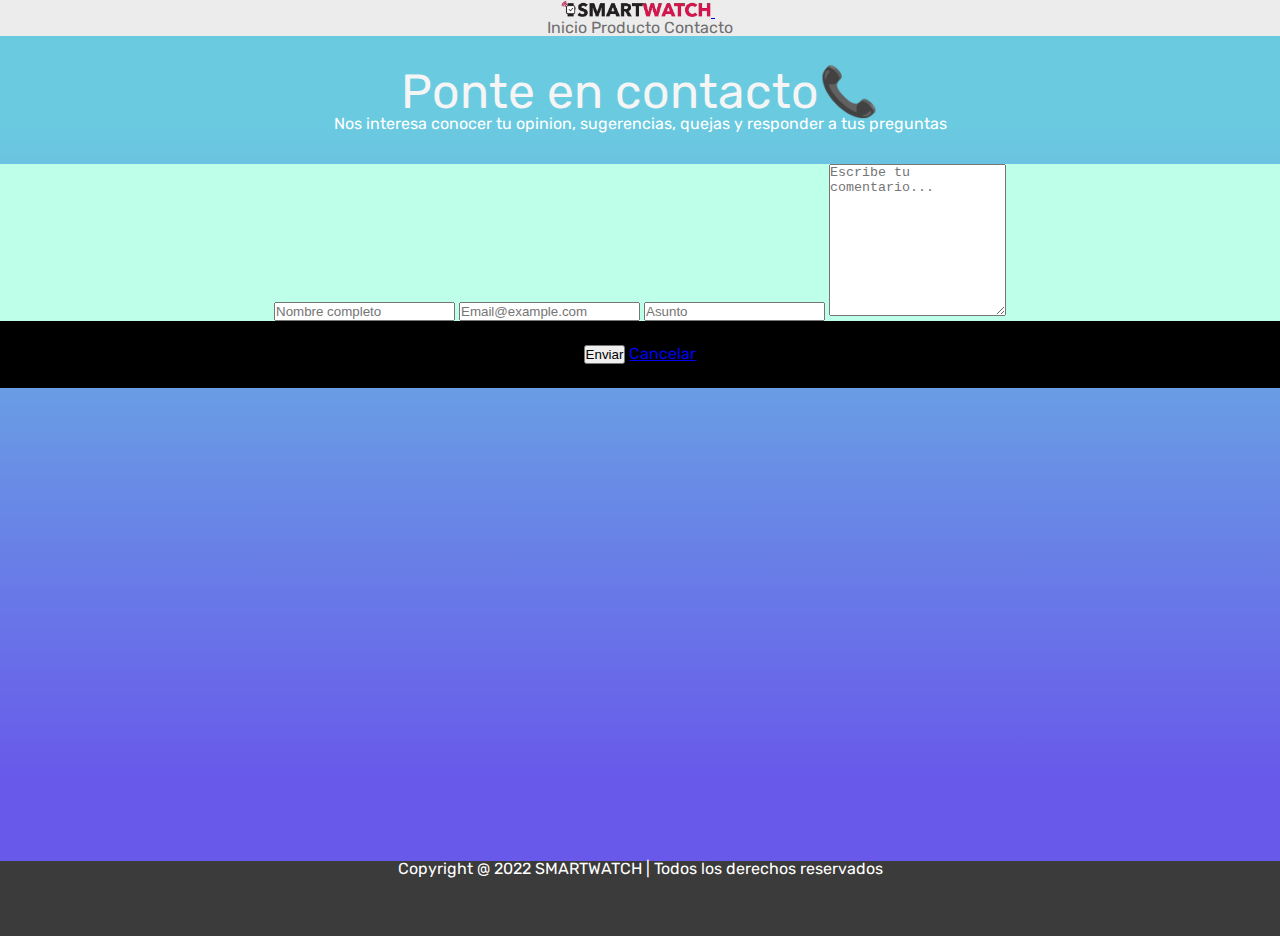
<file: contacto.html>
<!DOCTYPE html>
<html lang="en">
<head>
    <meta charset="UTF-8">
    <meta http-equiv="X-UA-Compatible" content="IE=edge">
    <meta name="viewport" content="width=device-width, initial-scale=1.0">

    <!--Estilos de reset-->
    <link rel="stylesheet" href="css/reset.css">
    
    <!--bootstrap-->
    <link rel="stylesheet" href="https://stackpath.bootstrapcdn.com/bootstrap/4.5.0/css/bootstrap.min.css" integrity="sha384-9aIt2nRpC12Uk9gS9baDl411NQApFmC26EwAOH8WgZl5MYYxFfc+NcPb1dKGj7Sk" crossorigin="anonymous">
    <!--Fin bootstrap-->

    <!--Estilos de style-->
    <link rel="stylesheet" href="css/styles.css">

    <title>Página inicial</title>
</head>

<body>
    
    <!--Header inicio-->
    <header id="header">
        <nav class="navbar navbar-expand-lg">
            <div class="container">
                <!--Logo-->
                <a class="navbar-brand" href="index.html">
                    <img src="images/logo.png" width="150" alt="">
                </a>
                <button class="navbar-toggler" type="button" data-bs-toggle="collapse" data-bs-target="#navbarNavAltMarkup" aria-controls="navbarNavAltMarkup" aria-expanded="false" aria-label="Toggle navigation">
                    <span class="navbar-toggler-icon"></span>
                </button>
                <div class="collapse navbar-collapse" id="navbarNavAltMarkup">
                    <div class="navbar-nav ml-auto">
                        <div class="navbar-nav">
                        <a class="nav-link active link-menu" aria-current="page" href="index.html">Inicio</a>
                        <a class="nav-link link-menu" href="producto.html">Producto</a>
                        <a class="nav-link link-menu" href="contacto.html">Contacto</a>
                        </div>
                    </div>
                </div>
            </div>
        </nav>
    </header>
    <!--Header final-->

    <!--Section inicio-->
    <section id="contacto">
        <div class="container">
            <div class="row justify-content-md-center espacio-row">
                <div class="col-md-9">
                    <h1 class="title"><strong>Ponte en contacto📞</strong></h1>
                    <p>Nos interesa conocer tu opinion, sugerencias, quejas y responder a tus preguntas</p>
                    <pre>
                    
                    </pre>
                    <div class="card rounded-3 border border-primary">
                        <div class="card-body bodyCard" style="text-align: center;">
                            <input name="nombre" type="text" class="form-control mt-3 mb-3 border border-primary rounded-pill" id="nombre" placeholder="Nombre completo">
                            <input name="email" class="form-control mt-3 mb-3 border border-primary rounded-pill" type="email" id="email" placeholder="Email@example.com">
                            <input name="asunto" class="form-control mt-3 mb-3 border border-primary rounded-pill" type="text" id="asunto" placeholder="Asunto">
                            <textarea name="textarea" class="form-control mt-3 mb-3 border border-primary rounded" rows="10" placeholder="Escribe tu comentario..."></textarea>
                        </div>
                        <div class="card-footer footerCard">
                            <button type="submit" class="btn btn-outline-primary col-6 rounded-pill">Enviar</button>
                            <a href="index.html" class="btn btn-outline-secondary col-5 rounded-pill">Cancelar</a>
                        </div>
                    </div>
                </div>
            </div>
        </div>
         
    </section>
    <!--Section fin-->

    <!--Footer inicio-->
    <footer id="footer">
        <div class="container">
            <div class="row justify-content-md-center">
                <div class="col-md-8">
                    <p class="mt-3">Copyright @ 2022 SMARTWATCH | Todos los derechos reservados</p>
                </div>
            </div>
        </div>
    </footer>
    <!--Footer fin-->

</body>
</html>

<!--Este es un mensaje de prueba dentro del github-->
</file>
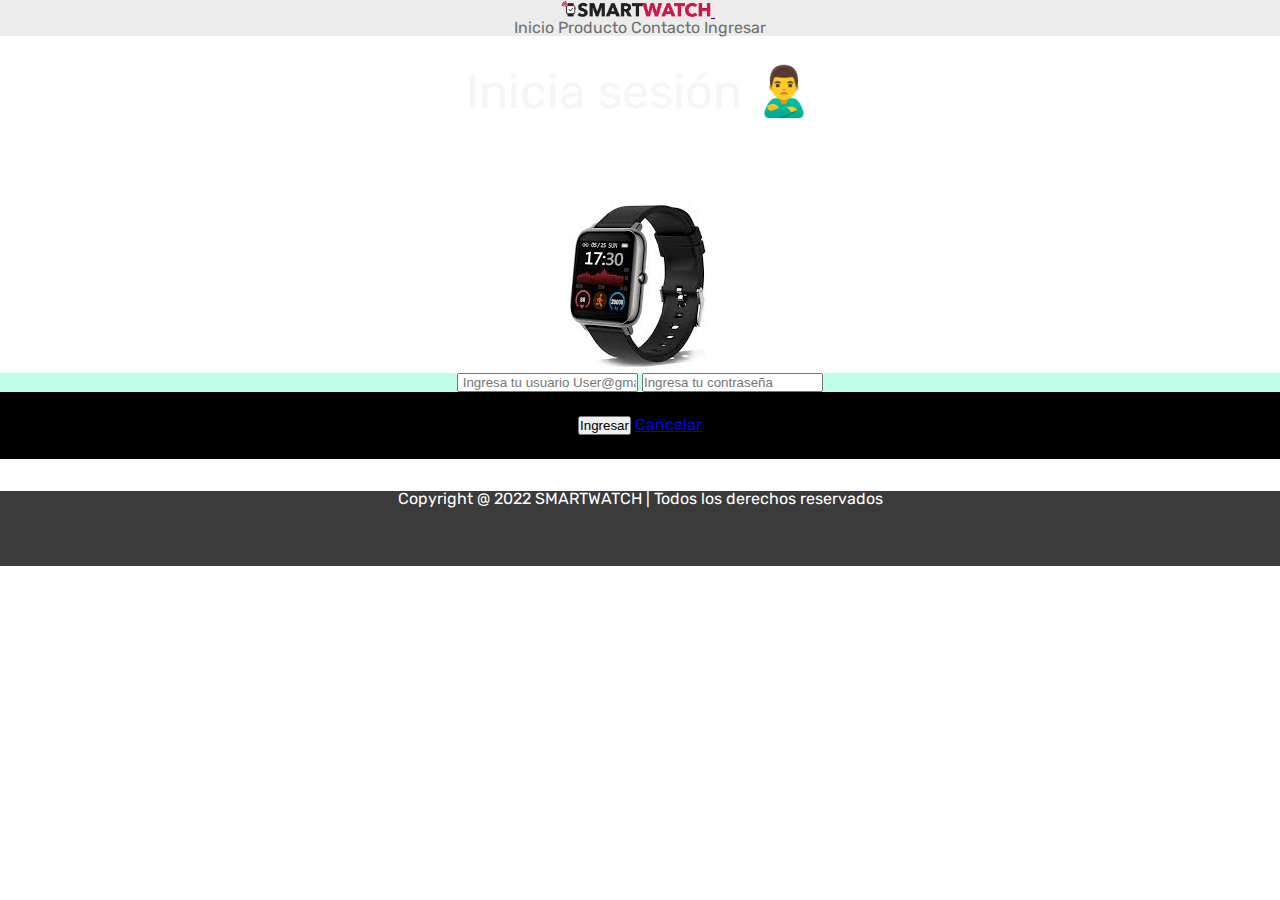
<file: login.html>
<!DOCTYPE html>
<html lang="en">
<head>
    <meta charset="UTF-8">
    <meta http-equiv="X-UA-Compatible" content="IE=edge">
    <meta name="viewport" content="width=device-width, initial-scale=1.0">

    <!--Estilos de reset-->
    <link rel="stylesheet" href="css/reset.css">
    
    <!--bootstrap-->
    <link rel="stylesheet" href="https://stackpath.bootstrapcdn.com/bootstrap/4.5.0/css/bootstrap.min.css" integrity="sha384-9aIt2nRpC12Uk9gS9baDl411NQApFmC26EwAOH8WgZl5MYYxFfc+NcPb1dKGj7Sk" crossorigin="anonymous">
    <!--Fin bootstrap-->

    <!--Estilos de style-->
    <link rel="stylesheet" href="css/styles.css">

    <title>Página inicial</title>
</head>

<body>
    
    <!--Header inicio-->
    <header id="header">
        <nav class="navbar navbar-expand-lg">
            <div class="container">
                <!--Logo-->
                <a class="navbar-brand" href="index.html">
                    <img src="images/logo.png" width="150" alt="">
                </a>
                <button class="navbar-toggler" type="button" data-bs-toggle="collapse" data-bs-target="#navbarNavAltMarkup" aria-controls="navbarNavAltMarkup" aria-expanded="false" aria-label="Toggle navigation">
                    <span class="navbar-toggler-icon"></span>
                </button>
                <div class="collapse navbar-collapse" id="navbarNavAltMarkup">
                    <div class="navbar-nav ml-auto">
                        <div class="navbar-nav">
                        <a class="nav-link active link-menu" aria-current="page" href="index.html">Inicio</a>
                        <a class="nav-link link-menu" href="producto.html">Producto</a>
                        <a class="nav-link link-menu" href="contacto.html">Contacto</a>
						<a class="nav-link link-menu" href="login.html">Ingresar</a>
                        </div>
                    </div>
                </div>
            </div>
        </nav>
    </header>
    <!--Header final-->

    <!--Section inicio-->
    <section id="login">
        <div class="container">
            <div class="row justify-content-md-center espacio-row">
                <div class="col-md-9">
                    <h1 class="title"><strong>Inicia sesión 🙎‍♂️</strong></h1>
                    <h3 style="color:white">Tan cerca de tí, te acompañamos en cada momento</h3>
                    <pre>
                    
                    </pre>
                    <div class="card rounded-3 border border-primary">
						<div class="card-heard headerCard" style="text-align: center;">
							<h1 style="color: white"><b>Bienvenido</b></h1>
						</div>
						<img class="card-img-top border-primary rounded" src="images\watch\login.jpg">
                        <div class="card-body bodyCard" style="text-align: center;">
                            <input name="usuario" type="email" class="form-control mt-3 mb-3 border border-primary rounded-pill" id="usuario" placeholder=" Ingresa tu usuario User@gmail.com">
                            <input name="password" class="form-control mt-3 mb-3 border border-primary rounded-pill" type="password" id="password" placeholder="Ingresa tu contraseña">
                        </div>
                        <div class="card-footer footerCard">
                            <button type="submit" class="btn btn-outline-primary col-6 rounded-pill">Ingresar</button>
                            <a href="index.html" class="btn btn-outline-secondary col-5 rounded-pill">Cancelar</a>
                        </div>
                    </div>
                </div>
            </div>
        </div>
         
    </section>
    <!--Section fin-->

    <!--Footer inicio-->
    <footer id="footer">
        <div class="container">
            <div class="row justify-content-md-center">
                <div class="col-md-8">
                    <p class="mt-3">Copyright @ 2022 SMARTWATCH | Todos los derechos reservados</p>
                </div>
            </div>
        </div>
    </footer>
    <!--Footer fin-->

</body>
</html>

<!--Este es un mensaje de prueba dentro del github-->
</file>
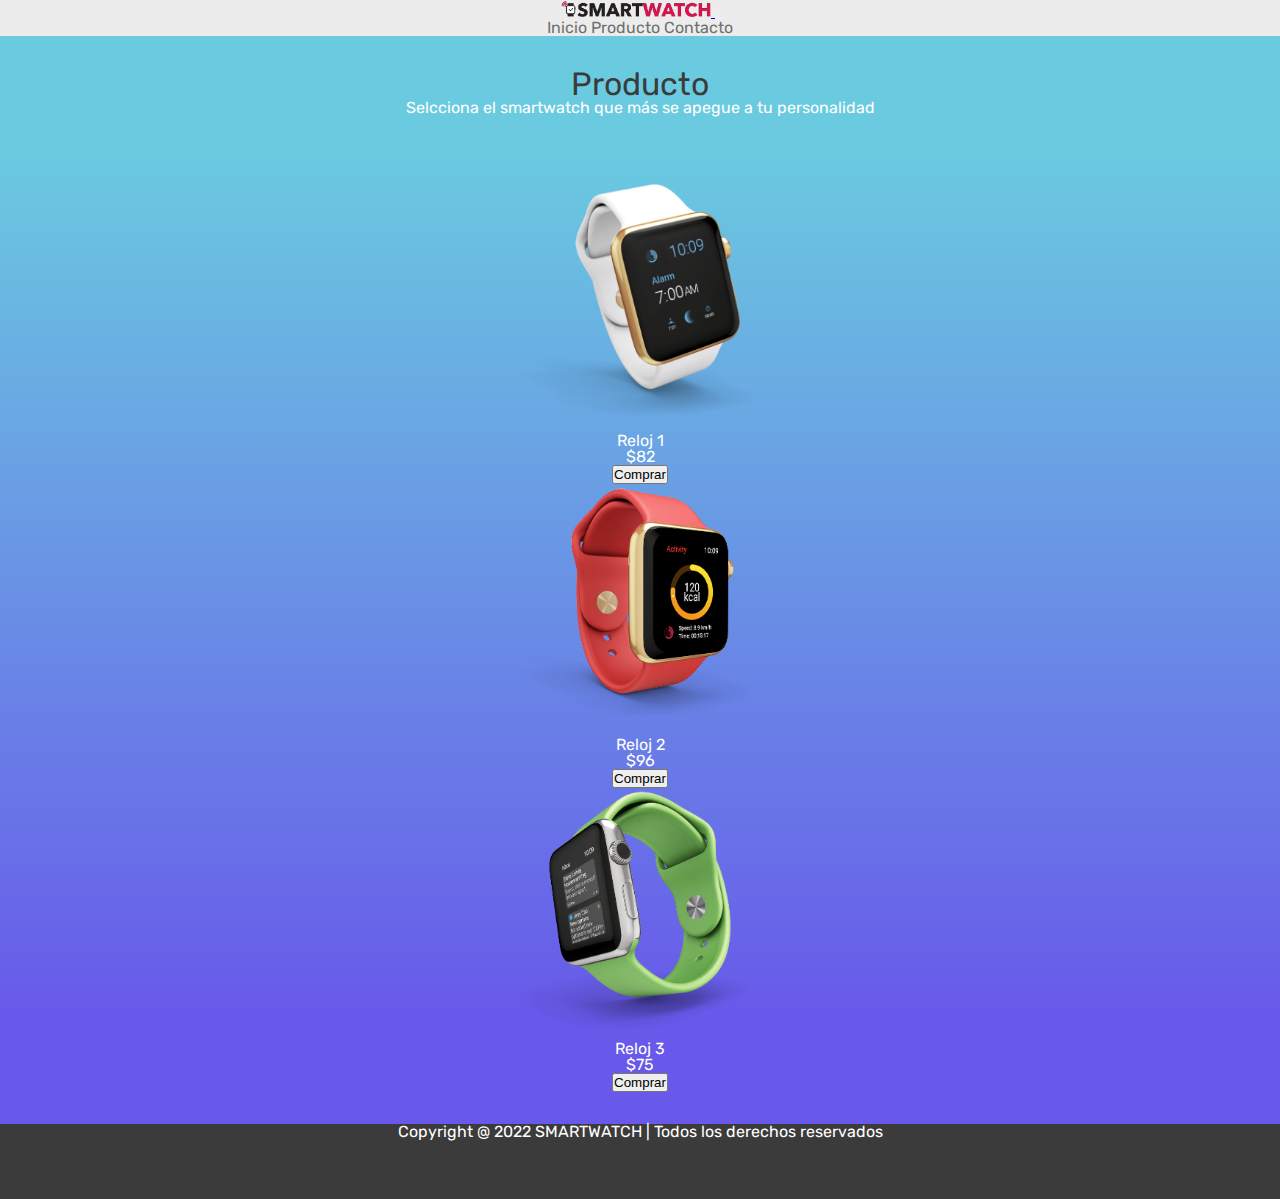
<file: producto.html>
<!DOCTYPE html>
<html lang="en">
<head>
    <meta charset="UTF-8">
    <meta http-equiv="X-UA-Compatible" content="IE=edge">
    <meta name="viewport" content="width=device-width, initial-scale=1.0">

    <!--Estilos de reset-->
    <link rel="stylesheet" href="css/reset.css">
    
    <!--bootstrap-->
    <link rel="stylesheet" href="https://stackpath.bootstrapcdn.com/bootstrap/4.5.0/css/bootstrap.min.css" integrity="sha384-9aIt2nRpC12Uk9gS9baDl411NQApFmC26EwAOH8WgZl5MYYxFfc+NcPb1dKGj7Sk" crossorigin="anonymous">
    <!--Fin bootstrap-->

    <!--Estilos de style-->
    <link rel="stylesheet" href="css/styles.css">

    <title>Página inicial</title>
</head>

<body>
    
    <!--Header inicio-->
    <header id="header">
        <nav class="navbar navbar-expand-lg">
            <div class="container">
                <!--Logo-->
                <a class="navbar-brand" href="index.html">
                    <img src="images/logo.png" width="150" alt="">
                </a>
                <button class="navbar-toggler" type="button" data-bs-toggle="collapse" data-bs-target="#navbarNavAltMarkup" aria-controls="navbarNavAltMarkup" aria-expanded="false" aria-label="Toggle navigation">
                    <span class="navbar-toggler-icon"></span>
                </button>
                <div class="collapse navbar-collapse" id="navbarNavAltMarkup">
                    <div class="navbar-nav ml-auto">
                        <div class="navbar-nav">
                        <a class="nav-link active link-menu" aria-current="page" href="index.html">Inicio</a>
                        <a class="nav-link link-menu" href="producto.html">Producto</a>
                        <a class="nav-link link-menu" href="contacto.html">Contacto</a>
                        </div>
                    </div>
                </div>
            </div>
        </nav>
    </header>
    <!--Header fin-->

    <!--Section inicio-->
    <section id="producto">
        <div class="container">
			<div class="row justify-content-md-center espacio-row">
				<div class="col-md-6">
					<h1>Producto</h1>
					<p>Selcciona el smartwatch que más se apegue a tu personalidad</p>
				</div>
			</div>
			<div class="row justify-content-md-center espacio-row">
				<!--Primer reloj-->
				<div class="col-md-3">
					<img src="images/watch/watch1.png" width="250" alt="Reloj 1" class="img-fluid">
					<p><strong>Reloj 1</strong></p>
					<p><strong>$82</strong></p>
					<button type="button" class="btn btn-outline-light">Comprar</button>
				</div>
				
				<!--Segundo reloj-->
				<div class="col-md-3">
					<img src="images/watch/watch4.png" width="250" alt="Reloj 2" class="img-fluid">
					<p><strong>Reloj 2</strong></p>
					<p><strong>$96</strong></p>
					<button type="button" class="btn btn-outline-light">Comprar</button>
				</div>
				
				<!--Tercer reloj-->
				<div class="col-md-3">
					<img src="images/watch/watch5.png" width="250" alt="Reloj 3" class="img-fluid">
					<p><strong>Reloj 3</strong></p>
					<p><strong>$75</strong></p>
					<button type="button" class="btn btn-outline-light">Comprar</button>
				</div>
			</div>
		</div>
    </section>
    <!--Section fin-->

    <!--Footer inicio-->
    <footer id="footer">
        <div class="container">
            <div class="row justify-content-md-center">
                <div class="col-md-8">
                    <p class="mt-3">Copyright @ 2022 SMARTWATCH | Todos los derechos reservados</p>
                </div>
            </div>
        </div>
    </footer>
    <!--Footer final-->

</body>
</html>

<!--Este es un mensaje de prueba dentro del github-->
</file>
<file: css/styles.css>
@import url("https://fonts.googleapis.com/css?family=Rubik");
* {
    margin: 0;
    padding: 0;
}

body{
    font-family: 'Rubik','sans-serif';
    font-size: 1em;
    color: #707070;
    text-align: center;
}
h1{
    color: #3B3B3B;
    font-size: 2em;
}

h3 {
    color: #3B3B3B;
    font-size: 1.375em;
}

/*******************************************************************/
/* Estilos del Header
/*******************************************************************/
/*Solo a un elemento */
#header{
    background-color: #ECECEC; 
}

/*Mas de un elemento*/
.link-menu{
    color: #707070;
    text-decoration: none;
}

a:hover{
    color: #6984E6 
}

/*******************************************************************/
/* Estilos de Principal
/*******************************************************************/
#principal{
    margin-top: 3.125em;
    min-height: calc(100vh - 4.6875em);
}

/*******************************************************************/
/* Estilos del Footer
/*******************************************************************/
#footer {
    background: #3B3B3B;
    color: #FFF;
    height: 4.6875em;
}

/*******************************************************************/
/* Estilos de Producto
/*******************************************************************/
#producto {
	background:-webkit-linear-gradient(90deg, #6859EA 10%, #6ACBE0 90%);
	background:-moz-linear-gradient(90deg, #6859EA 10%, #6ACBE0 90%);
	background: linear-linear-gradient(90deg, #6859EA 10%, #6ACBE0 90%);
	color: #FFF;
    min-height: calc(100vh - 4.6875em);
}
.espacio-row {
	padding-top: 2em;
	padding-bottom: 2em;
}

/*******************************************************************/
/* Estilos de Contacto
/*******************************************************************/
#contacto {
	background:-webkit-linear-gradient(90deg, #6859EA 10%, #6ACBE0 90%);
	background:-moz-linear-gradient(90deg, #6859EA 10%, #6ACBE0 90%);
	background: linear-linear-gradient(90deg, #6859EA 10%, #6ACBE0 90%);
	color: #FFF;
    min-height: calc(100vh - 4.6875em);
}

.footerCard {
    background: black;
    padding-top: 1.5em;
	padding-bottom: 1.5em;
}

.title{
    color:whitesmoke;
    font-size: 3em;
}

.bodyCard{
    background: rgb(189, 255, 233);
}

video{
    width: 100%;
    height: 100%;
}
</file>
